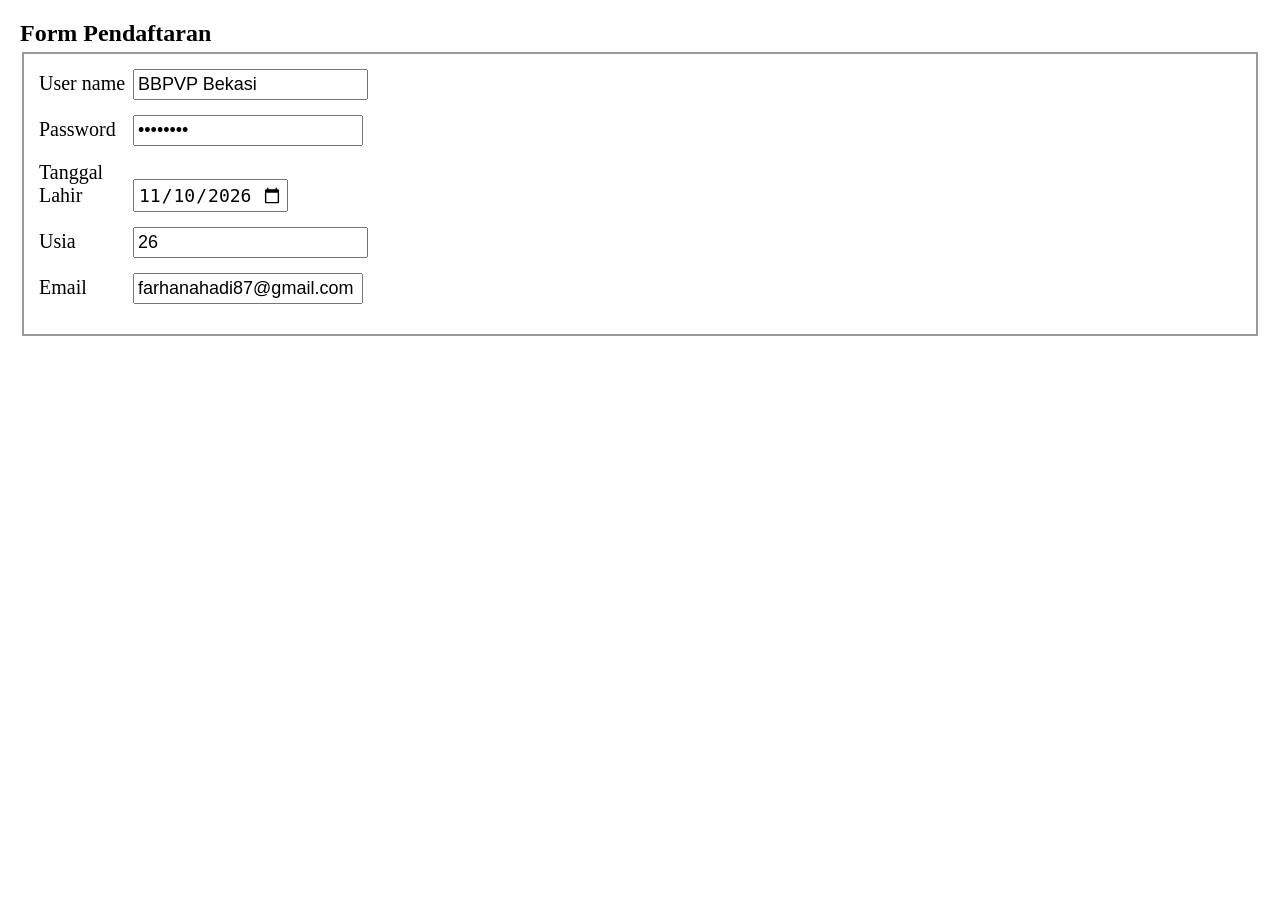
<file: index.html>
<!DOCTYPE html>
<html lang="id">
<head>
    <meta charset="UTF-8">
    <title>Form Pendaftaran</title>

    <style>
        body {
            font-family: "Times New Roman", serif;
            margin: 20px;
        }

        h2 {
            font-size: 24px;
            margin-bottom: 5px;
        }

        fieldset {
            border: 2px solid #999;
            padding: 15px;
        }

        label {
            display: inline-block;
            width: 90px;
            font-size: 20px;
            margin-bottom: 20px;
        }

        input {
            font-size: 18px;
            padding: 3px;
        }

        .username {
            width: 225px;
        }

        .password {
            width: 220px;
        }

        .tanggal {
            width: 145px;
        }

        .usia {
            width: 225px;
        }

        .email {
            width: 220px;
        }
    </style>
</head>

<body>

    <h2>Form Pendaftaran</h2>

    <fieldset>

        <label>User name</label>
        <input type="text" class="username"
               value="BBPVP Bekasi">
        <br>

        <label>Password</label>
        <input type="password" class="password"
               value="12345678">
        <br>

        <label>Tanggal Lahir</label>
        <input type="date" class="tanggal"
               value="2026-11-10">
        <br>

        <label>Usia</label>
        <input type="number" class="usia"
               value="26">
        <br>

        <label>Email</label>
        <input type="email" class="email"
               value="farhanahadi87@gmail.com">
        <label> 


    </fieldset>

</body>
</html>
</file>
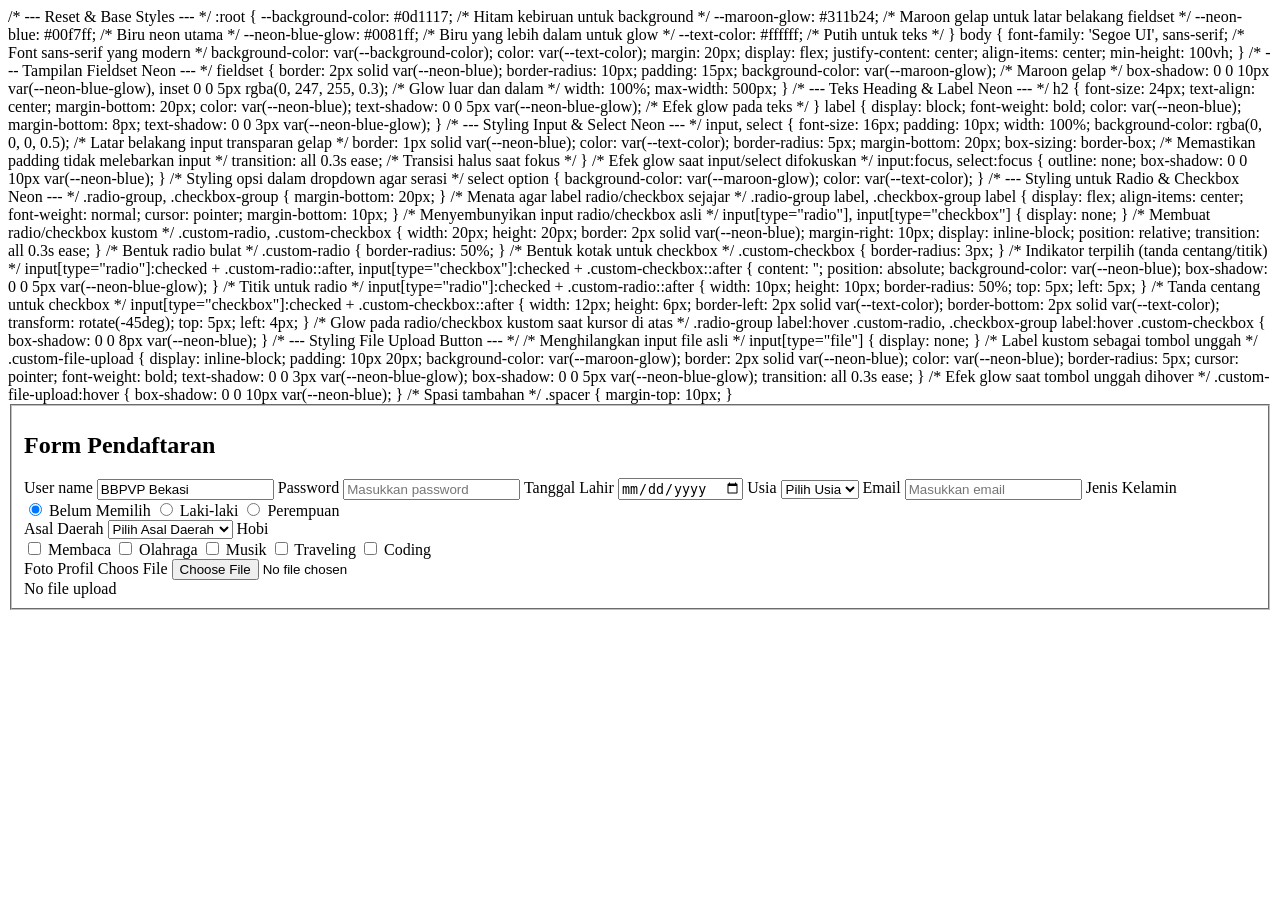
<file: baru.html>
<!DOCTYPE html>
<html lang="id">
<head>
    <meta charset="UTF-8">
    <meta name="viewport" content="width=device-width, initial-scale=1.0">
    <title>Formulir Pendaftaran Neon</title>
    <!-- Menghubungkan CSS Eksternal (jika ada) -->
    <link
    
    <style>
        /* --- Reset & Base Styles --- */
        :root {
            --background-color: #0d1117; /* Hitam kebiruan untuk background */
            --maroon-glow: #311b24; /* Maroon gelap untuk latar belakang fieldset */
            --neon-blue: #00f7ff; /* Biru neon utama */
            --neon-blue-glow: #0081ff; /* Biru yang lebih dalam untuk glow */
            --text-color: #ffffff; /* Putih untuk teks */
        }

        body {
            font-family: 'Segoe UI', sans-serif; /* Font sans-serif yang modern */
            background-color: var(--background-color);
            color: var(--text-color);
            margin: 20px;
            display: flex;
            justify-content: center;
            align-items: center;
            min-height: 100vh;
        }

        /* --- Tampilan Fieldset Neon --- */
        fieldset {
            border: 2px solid var(--neon-blue);
            border-radius: 10px;
            padding: 15px;
            background-color: var(--maroon-glow); /* Maroon gelap */
            box-shadow: 0 0 10px var(--neon-blue-glow),
                        inset 0 0 5px rgba(0, 247, 255, 0.3); /* Glow luar dan dalam */
            width: 100%;
            max-width: 500px;
        }

        /* --- Teks Heading & Label Neon --- */
        h2 {
            font-size: 24px;
            text-align: center;
            margin-bottom: 20px;
            color: var(--neon-blue);
            text-shadow: 0 0 5px var(--neon-blue-glow); /* Efek glow pada teks */
        }

        label {
            display: block;
            font-weight: bold;
            color: var(--neon-blue);
            margin-bottom: 8px;
            text-shadow: 0 0 3px var(--neon-blue-glow);
        }

        /* --- Styling Input & Select Neon --- */
        input, select {
            font-size: 16px;
            padding: 10px;
            width: 100%;
            background-color: rgba(0, 0, 0, 0.5); /* Latar belakang input transparan gelap */
            border: 1px solid var(--neon-blue);
            color: var(--text-color);
            border-radius: 5px;
            margin-bottom: 20px;
            box-sizing: border-box; /* Memastikan padding tidak melebarkan input */
            transition: all 0.3s ease; /* Transisi halus saat fokus */
        }

        /* Efek glow saat input/select difokuskan */
        input:focus, select:focus {
            outline: none;
            box-shadow: 0 0 10px var(--neon-blue);
        }

        /* Styling opsi dalam dropdown agar serasi */
        select option {
            background-color: var(--maroon-glow);
            color: var(--text-color);
        }

        /* --- Styling untuk Radio & Checkbox Neon --- */
        .radio-group, .checkbox-group {
            margin-bottom: 20px;
        }

        /* Menata agar label radio/checkbox sejajar */
        .radio-group label, .checkbox-group label {
            display: flex;
            align-items: center;
            font-weight: normal;
            cursor: pointer;
            margin-bottom: 10px;
        }

        /* Menyembunyikan input radio/checkbox asli */
        input[type="radio"], input[type="checkbox"] {
            display: none;
        }

        /* Membuat radio/checkbox kustom */
        .custom-radio, .custom-checkbox {
            width: 20px;
            height: 20px;
            border: 2px solid var(--neon-blue);
            margin-right: 10px;
            display: inline-block;
            position: relative;
            transition: all 0.3s ease;
        }

        /* Bentuk radio bulat */
        .custom-radio {
            border-radius: 50%;
        }

        /* Bentuk kotak untuk checkbox */
        .custom-checkbox {
            border-radius: 3px;
        }

        /* Indikator terpilih (tanda centang/titik) */
        input[type="radio"]:checked + .custom-radio::after,
        input[type="checkbox"]:checked + .custom-checkbox::after {
            content: '';
            position: absolute;
            background-color: var(--neon-blue);
            box-shadow: 0 0 5px var(--neon-blue-glow);
        }

        /* Titik untuk radio */
        input[type="radio"]:checked + .custom-radio::after {
            width: 10px;
            height: 10px;
            border-radius: 50%;
            top: 5px;
            left: 5px;
        }

        /* Tanda centang untuk checkbox */
        input[type="checkbox"]:checked + .custom-checkbox::after {
            width: 12px;
            height: 6px;
            border-left: 2px solid var(--text-color);
            border-bottom: 2px solid var(--text-color);
            transform: rotate(-45deg);
            top: 5px;
            left: 4px;
        }

        /* Glow pada radio/checkbox kustom saat kursor di atas */
        .radio-group label:hover .custom-radio,
        .checkbox-group label:hover .custom-checkbox {
            box-shadow: 0 0 8px var(--neon-blue);
        }

        /* --- Styling File Upload Button --- */
        /* Menghilangkan input file asli */
        input[type="file"] {
            display: none;
        }

        /* Label kustom sebagai tombol unggah */
        .custom-file-upload {
            display: inline-block;
            padding: 10px 20px;
            background-color: var(--maroon-glow);
            border: 2px solid var(--neon-blue);
            color: var(--neon-blue);
            border-radius: 5px;
            cursor: pointer;
            font-weight: bold;
            text-shadow: 0 0 3px var(--neon-blue-glow);
            box-shadow: 0 0 5px var(--neon-blue-glow);
            transition: all 0.3s ease;
        }

        /* Efek glow saat tombol unggah dihover */
        .custom-file-upload:hover {
            box-shadow: 0 0 10px var(--neon-blue);
        }

        /* Spasi tambahan */
        .spacer {
            margin-top: 10px;
        }
    </style>
</head>
<body>

    <form action="" method="post" enctype="multipart/form-data">
        <fieldset>
            <h2>Form Pendaftaran</h2>

            <!-- User Name -->
            <label for="username">User name</label>
            <input type="text" id="username" class="username" value="BBPVP Bekasi">

            <!-- Password -->
            <label for="password">Password</label>
            <input type="password" id="password" class="password" placeholder="Masukkan password">

            <!-- Tanggal Lahir -->
            <label for="tanggal">Tanggal Lahir</label>
            <input type="date" id="tanggal" class="tanggal">

            <!-- Usia (dengan JavaScript filter) -->
            <label for="usia">Usia</label>
            <select id="usia">
                <option value="">Pilih Usia</option>
                <option value="15">15 Tahun</option>
                <option value="16">16 Tahun</option>
                <option value="17">17 Tahun</option>
                <option value="18">18 Tahun</option>
                <option value="19">19 Tahun</option>
                <option value="20">20 Tahun</option>
                <option value="21">21 Tahun</option>
                <option value="22">22 Tahun</option>
                <option value="23">23 Tahun</option>
                <option value="24">24 Tahun</option>
                <option value="25">25 Tahun</option>
                <option value="26">26 Tahun</option>
                <option value="27">27 Tahun</option>
                <option value="28">28 Tahun</option>
                <option value="29">29 Tahun</option>
                <option value="30">30 Tahun</option>
            </select>

            <!-- Email -->
            <label for="email">Email</label>
            <input type="email" id="email" class="email" placeholder="Masukkan email">

            <!-- Jenis Kelamin (Radio Kustom) -->
            <label>Jenis Kelamin</label>
            <div class="radio-group">
                <label>
                    <input type="radio" name="gender" value="" checked>
                    <span class="custom-radio"></span> Belum Memilih
                </label>
                <label>
                    <input type="radio" name="gender" value="Laki-laki">
                    <span class="custom-radio"></span> Laki-laki
                </label>
                <label>
                    <input type="radio" name="gender" value="Perempuan">
                    <span class="custom-radio"></span> Perempuan
                </label>
            </div>

            <!-- Asal Daerah -->
            <label for="daerah">Asal Daerah</label>
            <select id="daerah">
                <option value="">Pilih Asal Daerah</option>
                <option>Jakarta</option>
                <option>Bekasi</option>
                <option>Depok</option>
                <option>Tangerang</option>
                <option>Bogor</option>
            </select>

            <!-- Hobi (Checkbox Kustom) -->
            <label>Hobi</label>
            <div class="checkbox-group">
                <label>
                    <input type="checkbox" name="hobi" value="Membaca">
                    <span class="custom-checkbox"></span> Membaca
                </label>
                <label>
                    <input type="checkbox" name="hobi" value="Olahraga">
                    <span class="custom-checkbox"></span> Olahraga
                </label>
                <label>
                    <input type="checkbox" name="hobi" value="Musik">
                    <span class="custom-checkbox"></span> Musik
                </label>
                <label>
                    <input type="checkbox" name="hobi" value="Traveling">
                    <span class="custom-checkbox"></span> Traveling
                </label>
                <label>
                    <input type="checkbox" name="hobi" value="Coding">
                    <span class="custom-checkbox"></span> Coding
                </label>
            </div>

            <!-- File Upload (Kustom) -->
            <label>Foto Profil</label>
            <label for="foto" class="custom-file-upload">
                Choos File
            </label>
            <input type="file" id="foto" class="file-upload" accept="image/*">
            <span class="spacer" style="display: block;">No file upload</span>

        </fieldset>
    </form>

    <script>
        // JavaScript untuk menangani filter tahun pada dropdown "Usia"
        const selectUsia = document.getElementById('usia');

        selectUsia.addEventListener('change', function(e) {
            const selectedText = this.options[this.selectedIndex].text;
            
            // Mencari teks yang berakhiran " Tahun" untuk diproses
            if (selectedText.endsWith(' Tahun')) {
                const yearLabel = selectedText.replace(' Tahun', '');
                console.log(`Usia yang dipilih: ${yearLabel}`);
                
                // Di sini Anda dapat menambahkan logika untuk menggunakan rentang tahun
                // Berdasarkan label yang dipilih.
                // Contoh:
                if (parseInt(yearLabel) >= 15 && parseInt(yearLabel) <= 20) {
                    console.log('Menampilkan filter tahun: 2004 - 2009');
                } else if (parseInt(yearLabel) > 20 && parseInt(yearLabel) <= 25) {
                    console.log('Menampilkan filter tahun: 1999 - 2004');
                } else if (parseInt(yearLabel) > 25 && parseInt(yearLabel) <= 30) {
                    console.log('Menampilkan filter tahun: 1994 - 1999');
                }
            }
        });
    </script>
</body>
</html>
</file>
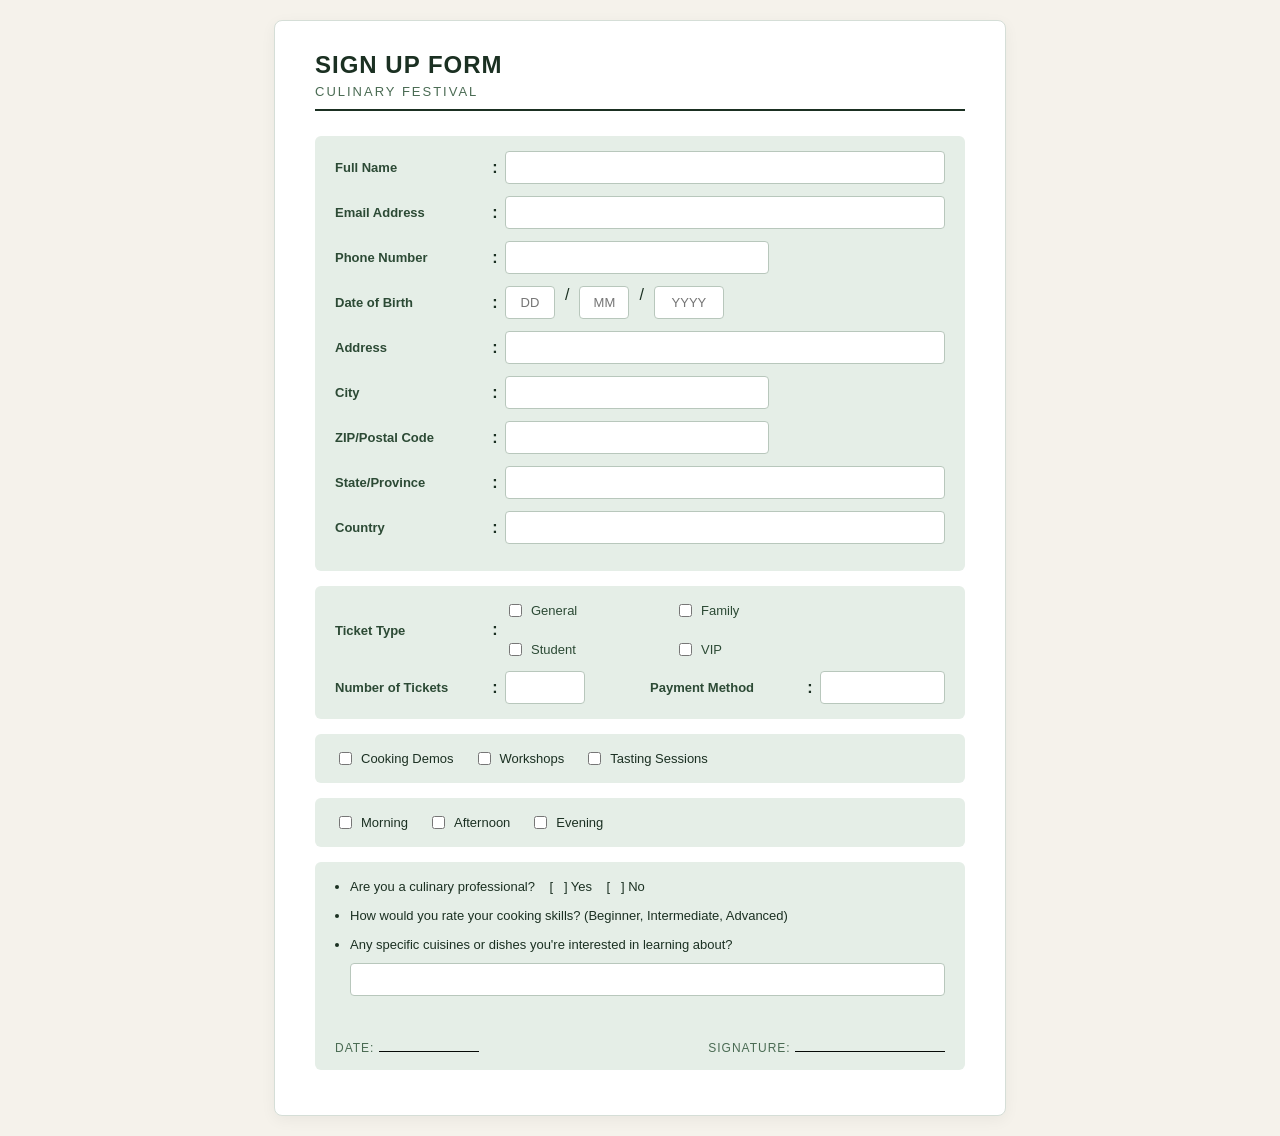
<file: baru2.html>
<!DOCTYPE html>
<html lang="id">
<head>
    <meta charset="UTF-8">
    <meta name="viewport" content="width=device-width, initial-scale=1.0">
    <title>Sign Up Form - school registration form</title>
    <style>
        body {
            background-color: #f5f2eb;
            font-family: 'Segoe UI', Tahoma, Geneva, Verdana, sans-serif;
            color: #1b3022;
            display: flex;
            justify-content: center;
            align-items: center;
            min-height: 100vh;
            margin: 0;
            padding: 20px;
        }

        .form-container {
            background-color: #ffffff;
            width: 100%;
            max-width: 650px;
            padding: 30px 40px;
            border-radius: 8px;
            box-shadow: 0 4px 15px rgba(0, 0, 0, 0.05);
            border: 1px solid #d5ded7;
        }

        .form-header {
            margin-bottom: 25px;
            border-bottom: 2px solid #1b3022;
            padding-bottom: 10px;
        }

        .form-header h2 {
            margin: 0;
            font-size: 24px;
            letter-spacing: 1px;
            color: #1b3022;
        }

        .form-header p {
            margin: 5px 0 0 0;
            font-size: 13px;
            letter-spacing: 2px;
            text-transform: uppercase;
            color: #4a6b53;
        }

        .section-box {
            background-color: #e5eee7;
            padding: 15px 20px;
            border-radius: 6px;
            margin-bottom: 15px;
        }

        .form-group {
            display: flex;
            align-items: center;
            margin-bottom: 12px;
        }

        .form-group label {
            flex: 0 0 150px;
            font-size: 13px;
            font-weight: 600;
            color: #2c4a35;
        }

        .form-group .colon {
            flex: 0 0 20px;
            text-align: center;
            font-weight: bold;
        }

        .form-group .input-wrapper {
            flex: 1;
        }

        input[type="text"],
        input[type="email"],
        input[type="tel"],
        select {
            width: 100%;
            padding: 8px 10px;
            border: 1px solid #b8c7bc;
            border-radius: 4px;
            background-color: #ffffff;
            font-size: 13px;
            box-sizing: border-box;
        }

        input:focus, select:focus {
            outline: none;
            border-color: #4a6b53;
        }

        .date-inputs {
            display: flex;
            gap: 10px;
        }

        .date-inputs input {
            text-align: center;
        }

        .inline-fields {
            display: flex;
            gap: 20px;
            align-items: center;
        }

        .inline-fields .form-group {
            margin-bottom: 0;
            flex: 1;
        }

        .checkbox-group {
            display: flex;
            gap: 20px;
            flex-wrap: wrap;
            font-size: 13px;
        }

        .checkbox-group label {
            display: flex;
            align-items: center;
            gap: 6px;
            font-weight: normal;
            cursor: pointer;
        }

        .question-list {
            font-size: 13px;
            margin: 0 0 15px 0;
            padding-left: 15px;
            line-height: 1.6;
        }

        .question-list li {
            margin-bottom: 8px;
        }

        .footer-signature {
            display: flex;
            justify-content: space-between;
            margin-top: 30px;
            padding-top: 15px;
            font-size: 12px;
            color: #4a6b53;
            text-transform: uppercase;
            letter-spacing: 1px;
        }

        .signature-line {
            border-bottom: 1px solid #060a07;
            width: 150px;
            display: inline-block;
        }
    </style>
</head>
<body>

    <div class="form-container">
        <!-- Header -->
        <div class="form-header">
            <h2>SIGN UP FORM</h2>
            <p>Culinary Festival</p>
        </div>

        <form>
            <!-- Personal Information Section -->
            <div class="section-box">
                <div class="form-group">
                    <label>Full Name</label>
                    <span class="colon">:</span>
                    <div class="input-wrapper"><input type="text"></div>
                </div>
                <div class="form-group">
                    <label>Email Address</label>
                    <span class="colon">:</span>
                    <div class="input-wrapper"><input type="email"></div>
                </div>
                <div class="form-group">
                    <label>Phone Number</label>
                    <span class="colon">:</span>
                    <div class="input-wrapper"><input type="tel" style="width: 60%;"></div>
                </div>
                <div class="form-group">
                    <label>Date of Birth</label>
                    <span class="colon">:</span>
                    <div class="input-wrapper date-inputs">
                        <input type="text" placeholder="DD" maxlength="2" style="width: 50px;"> /
                        <input type="text" placeholder="MM" maxlength="2" style="width: 50px;"> /
                        <input type="text" placeholder="YYYY" maxlength="4" style="width: 70px;">
                    </div>
                </div>
                <div class="form-group">
                    <label>Address</label>
                    <span class="colon">:</span>
                    <div class="input-wrapper"><input type="text"></div>
                </div>
                <div class="form-group">
                    <label>City</label>
                    <span class="colon">:</span>
                    <div class="input-wrapper"><input type="text" style="width: 60%;"></div>
                </div>
                <div class="form-group">
                    <label>ZIP/Postal Code</label>
                    <span class="colon">:</span>
                    <div class="input-wrapper"><input type="text" style="width: 60%;"></div>
                </div>
                <div class="form-group">
                    <label>State/Province</label>
                    <span class="colon">:</span>
                    <div class="input-wrapper"><input type="text"></div>
                </div>
                <div class="form-group">
                    <label>Country</label>
                    <span class="colon">:</span>
                    <div class="input-wrapper"><input type="text"></div>
                </div>
            </div>

            <!-- Ticket Details Section -->
            <div class="section-box">
                <div class="form-group">
                    <label>Ticket Type</label>
                    <span class="colon">:</span>
                    <div class="input-wrapper checkbox-group">
                        <label><input type="checkbox"> General</label>
                        <label><input type="checkbox"> Family</label>
                        <label><input type="checkbox"> Student</label>
                        <label><input type="checkbox"> VIP</label>
                    </div>
                </div>
                <div class="inline-fields">
                    <div class="form-group">
                        <label>Number of Tickets</label>
                        <span class="colon">:</span>
                        <div class="input-wrapper"><input type="text" style="width: 80px;"></div>
                    </div>
                    <div class="form-group">
                        <label>Payment Method</label>
                        <span class="colon">:</span>
                        <div class="input-wrapper"><input type="text"></div>
                    </div>
                </div>
            </div>

            <!-- Activities Section -->
            <div class="section-box">
                <div class="checkbox-group">
                    <label><input type="checkbox"> Cooking Demos</label>
                    <label><input type="checkbox"> Workshops</label>
                    <label><input type="checkbox"> Tasting Sessions</label>
                </div>
            </div>

            <div class="section-box">
                <div class="checkbox-group">
                    <label><input type="checkbox"> Morning</label>
                    <label><input type="checkbox"> Afternoon</label>
                    <label><input type="checkbox"> Evening</label>
                </div>
            </div>

            <!-- Questions Section -->
            <div class="section-box">
                <ul class="question-list">
                    <li>Are you a culinary professional? &nbsp;&nbsp; [ &nbsp; ] Yes &nbsp;&nbsp; [ &nbsp; ] No</li>
                    <li>How would you rate your cooking skills? (Beginner, Intermediate, Advanced)</li>
                    <li>
                        Any specific cuisines or dishes you're interested in learning about?
                        <div style="margin-top: 8px;"><input type="text"></div>
                    </li>
                </ul>

                <div class="footer-signature">
                    <div>Date: <span class="signature-line" style="width: 100px;"></span></div>
                    <div>Signature: <span class="signature-line"></span></div>
                </div>
            </div>
        </form>
    </div>

</body>
</html>
</file>
